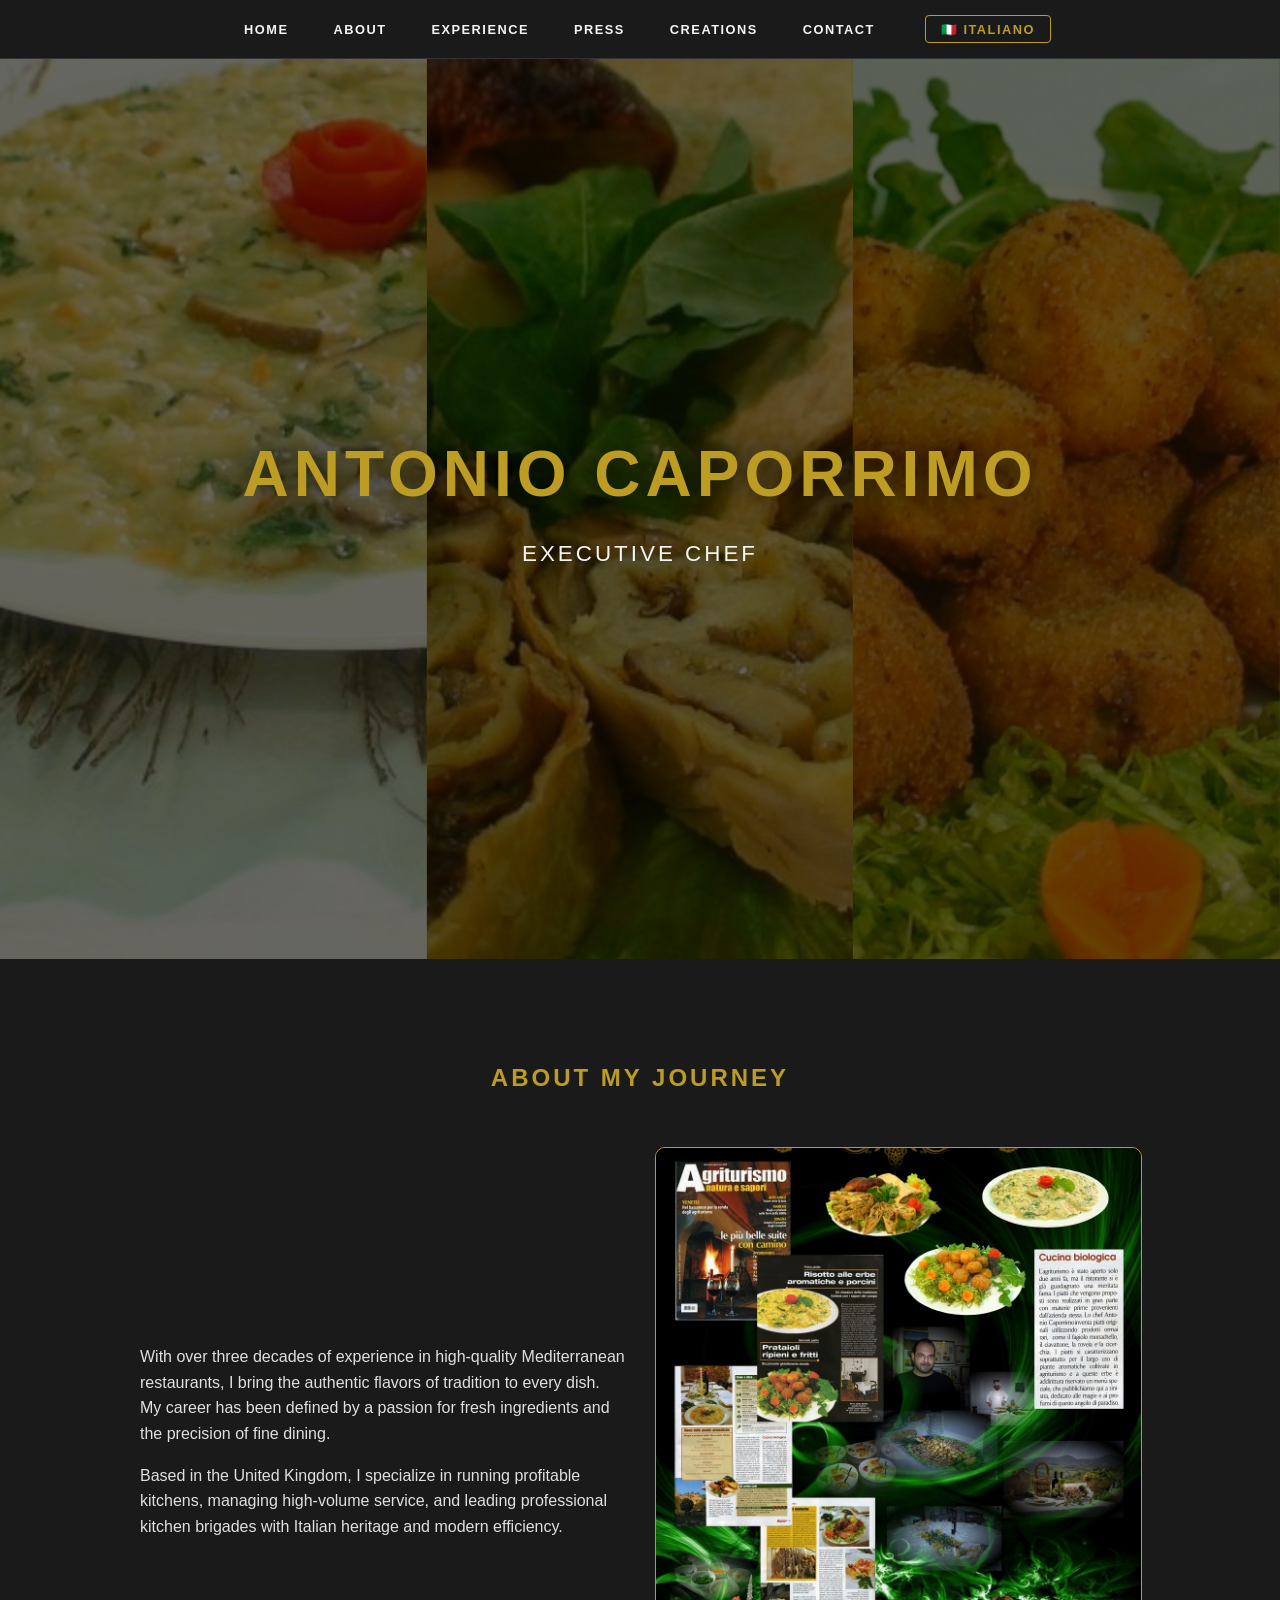
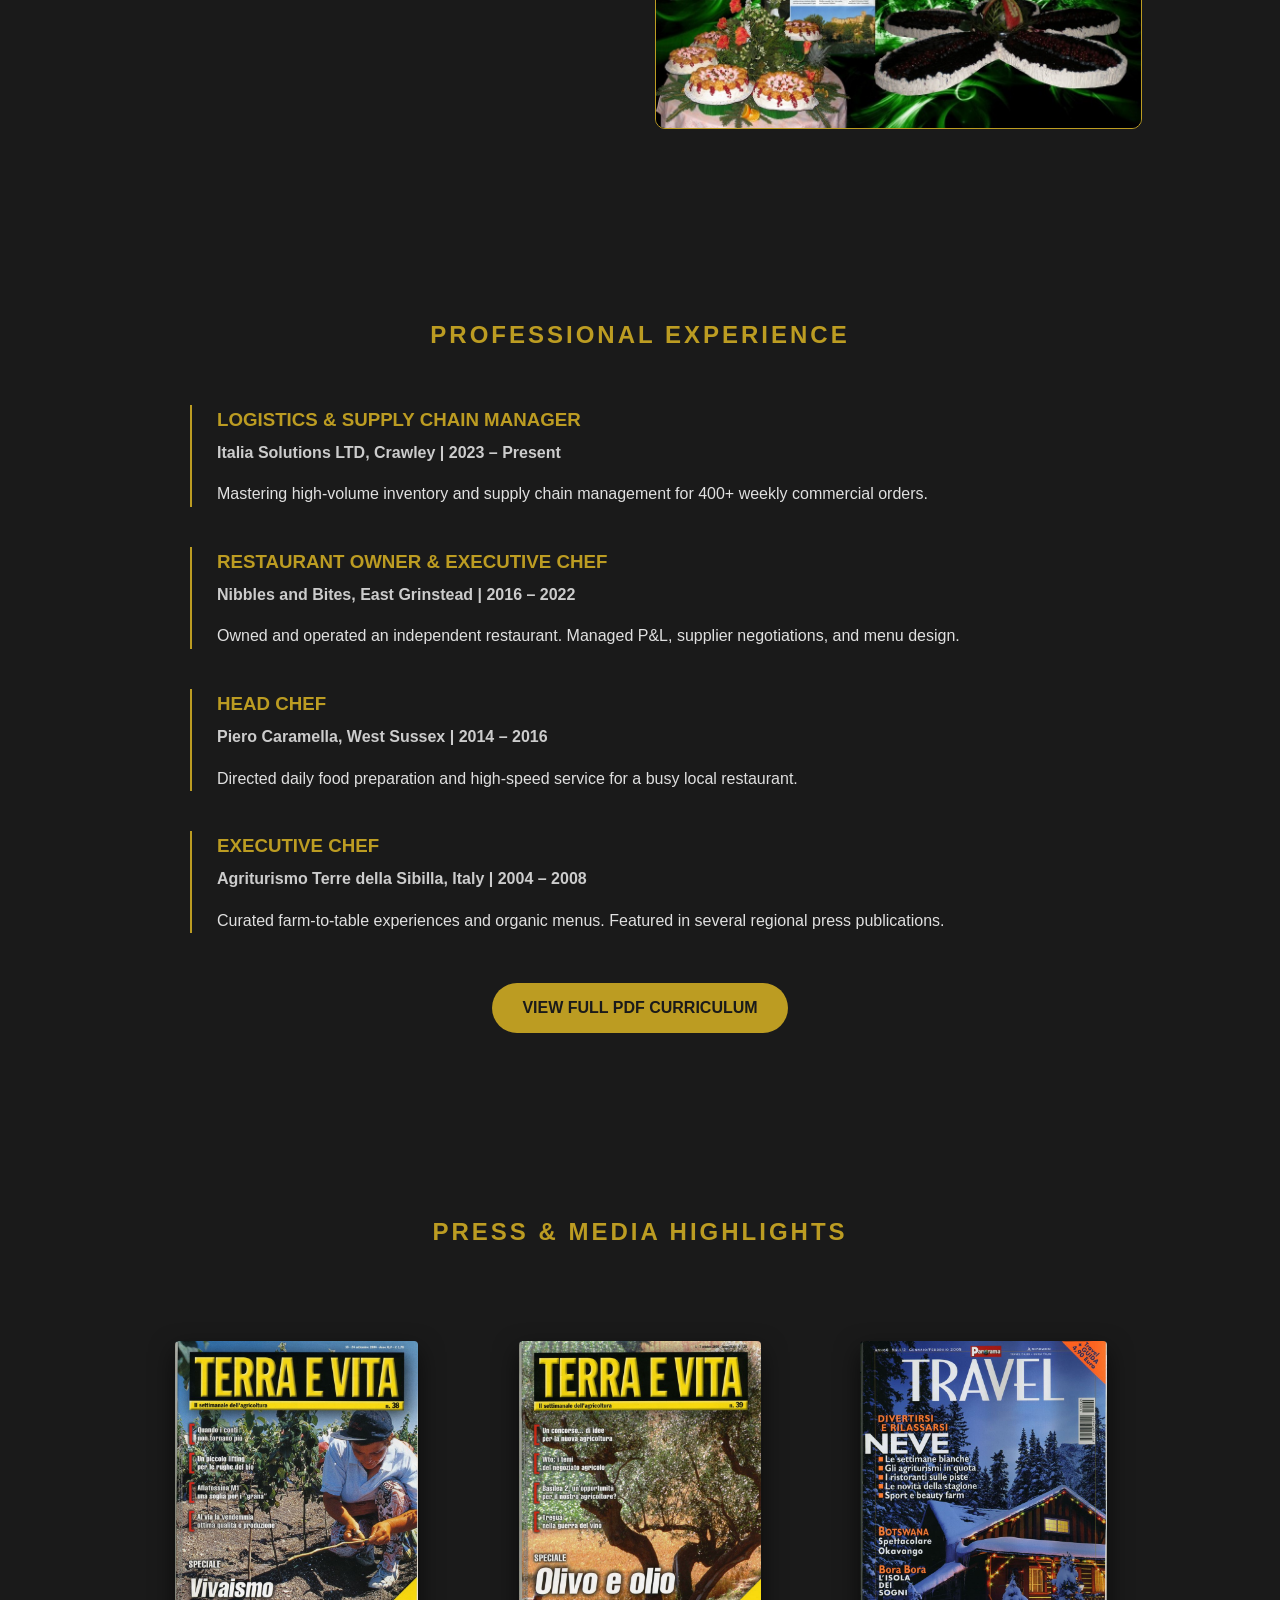
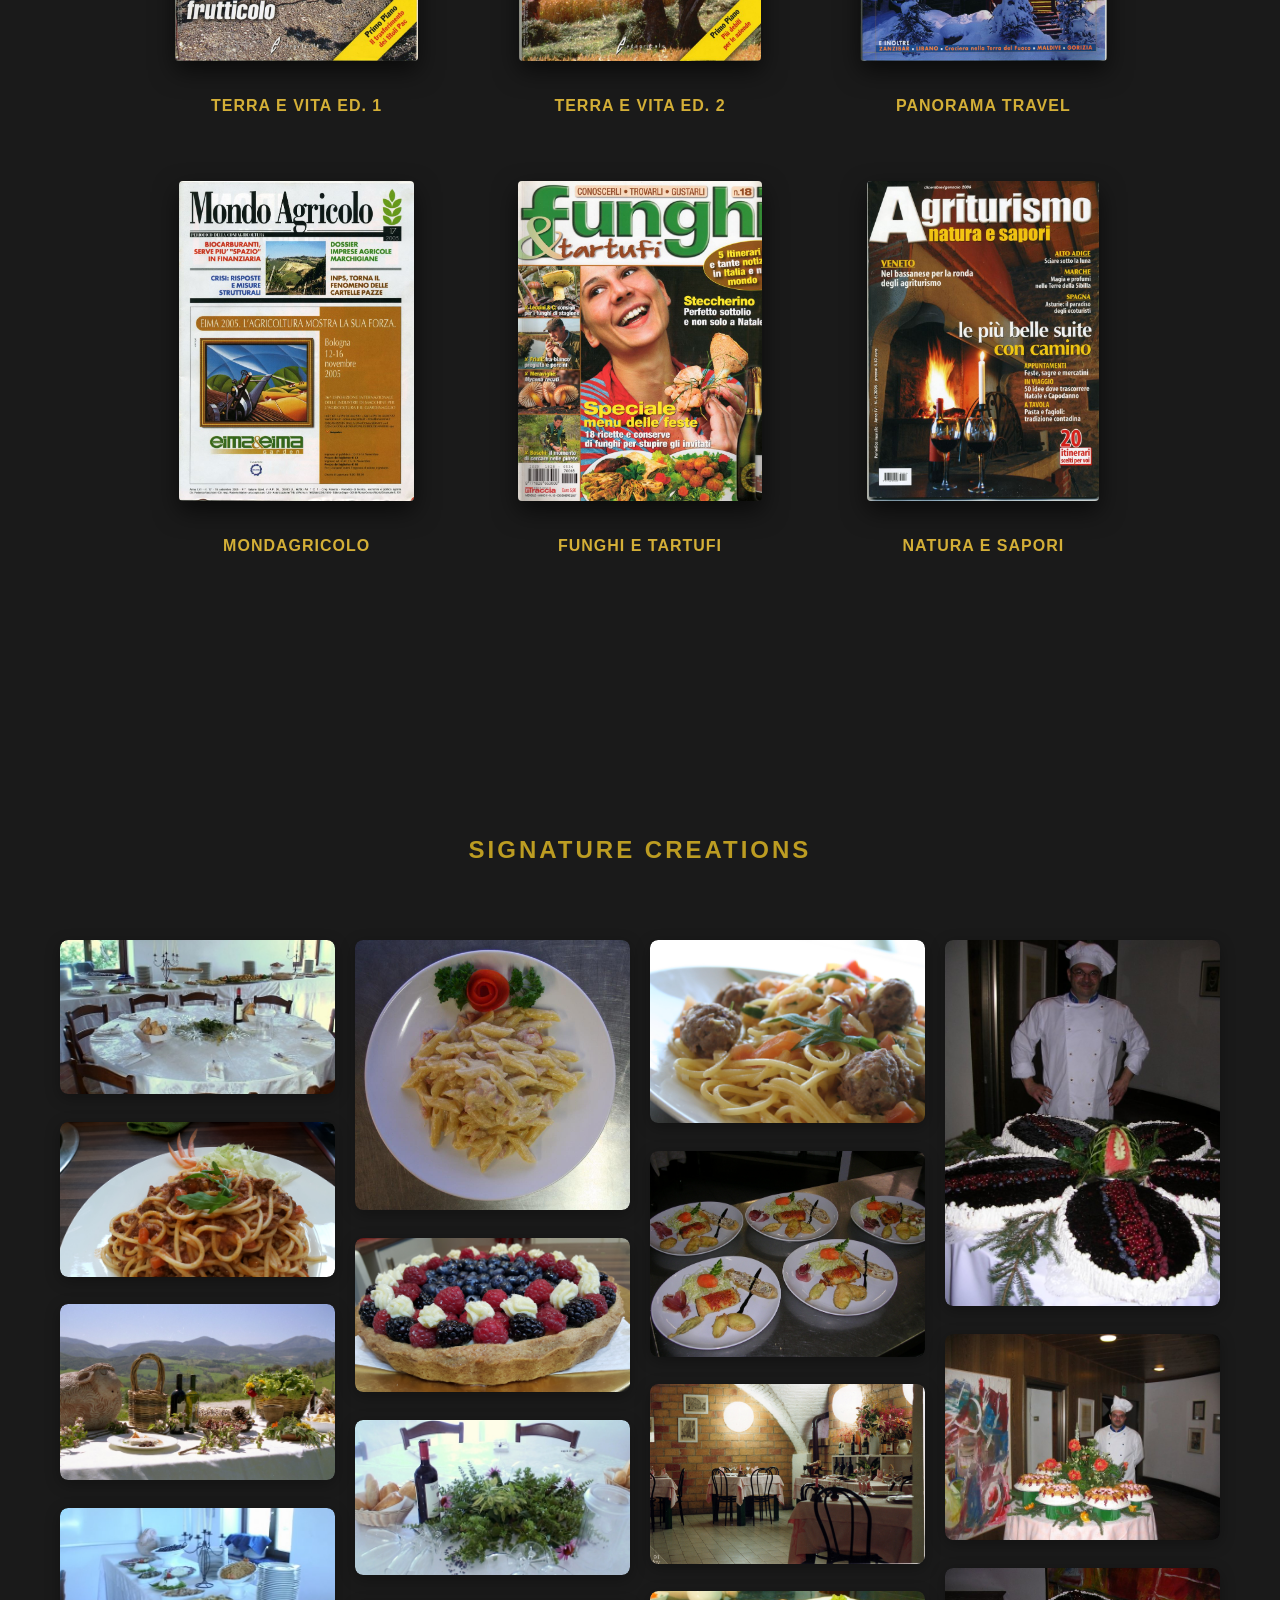
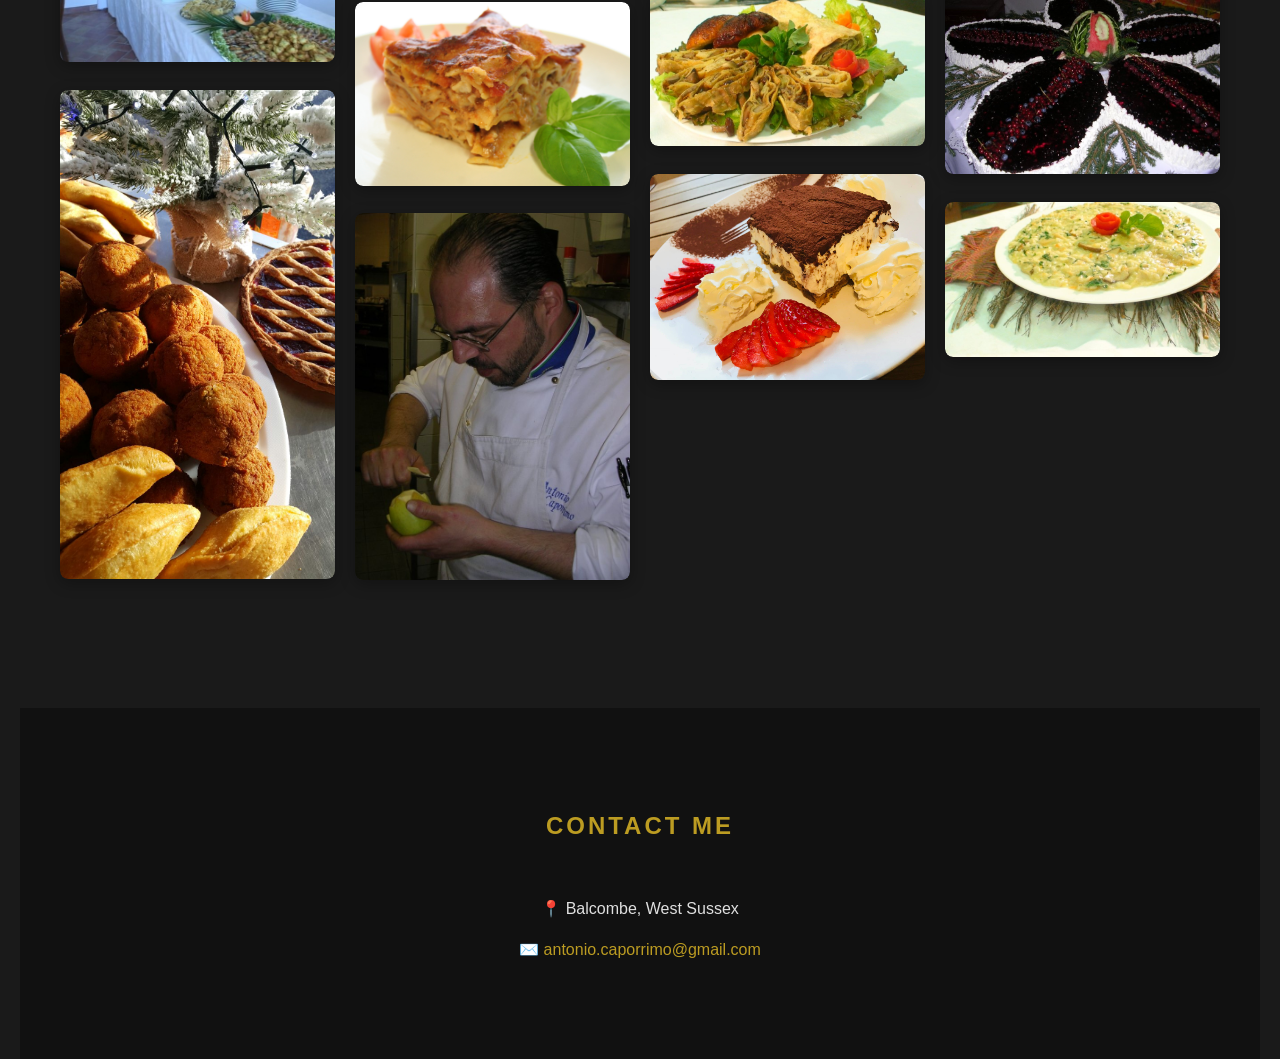
<file: index.html>
<!DOCTYPE html>
<html lang="en">
<head>
    <meta charset="UTF-8">
    <meta name="viewport" content="width=device-width, initial-scale=1.0">
    <title>Chef Antonio Caporrimo | Mediterranean Executive Chef</title>
    <link rel="stylesheet" href="css/style.css">
    <link rel="icon" type="image/x-icon" href="favicon.ico?v=2">
    <style>
        html { scroll-behavior: smooth; }
        
        /* HERO SECTION STYLING */
        .hero {
            height: 100vh;
            display: flex;
            align-items: center;
            justify-content: center;
            position: relative;
            overflow: hidden;
            background: #000;
        }
        .hero-bg {
            position: absolute;
            top: 0; left: 0; width: 100%; height: 100%;
            display: flex;
        }
        .panel {
            flex: 1;
            background-size: cover;
            background-position: center;
            filter: brightness(0.4);
            transition: 0.5s;
        }
        .hero-content {
            position: relative;
            z-index: 10;
            text-align: center;
        }
        .hero-content h1 {
            font-size: 4rem;
            color: #bc9c22;
            text-transform: uppercase;
            letter-spacing: 5px;
            margin: 0;
        }

        /* PRESS GRID (Strict 3x2 Symmetry) */
        .media-grid {
            display: grid;
            grid-template-columns: repeat(3, 1fr); 
            gap: 50px 30px;
            padding: 40px 20px;
            max-width: 1000px;
            margin: auto;
        }
        .media-item { text-align: center; display: flex; flex-direction: column; align-items: center; }
        .img-container {
            width: 100%; height: 320px; 
            display: flex; align-items: flex-end; justify-content: center;
            margin-bottom: 20px;
        }
        .media-item img {
            max-width: 90%; max-height: 100%;
            border-radius: 4px; box-shadow: 0 10px 25px rgba(0,0,0,0.6);
            cursor: pointer; transition: transform 0.3s;
        }
        .media-item img:hover { transform: scale(1.05); }
        .media-item p { color: #d4af37; font-size: 1rem; font-weight: bold; margin: 0; height: 50px; display: flex; align-items: center; text-transform: uppercase; letter-spacing: 1px; }

        /* FOOD GALLERY (Professional Masonry) */
        .creations-grid {
            column-count: 4; column-gap: 20px; padding: 20px;
            max-width: 1200px; margin: auto;
        }
        .creation-item {
            display: inline-block; width: 100%; margin-bottom: 20px;
            position: relative; overflow: hidden; border-radius: 8px;
            box-shadow: 0 4px 15px rgba(0,0,0,0.3); cursor: pointer; transition: transform 0.3s ease;
        }
        .creation-item:hover { transform: scale(1.03); z-index: 2; }
        .creation-item img { width: 100%; height: auto; display: block; border-radius: 8px; }
        .creation-overlay {
            position: absolute; bottom: 0; left: 0; right: 0;
            background: linear-gradient(transparent, rgba(0,0,0,0.8));
            color: #d4af37; padding: 15px; opacity: 0; transition: opacity 0.3s; font-weight: bold;
        }
        .creation-item:hover .creation-overlay { opacity: 1; }

        /* LIGHTBOX & ZOOM DRAG */
        .mag-lightbox {
            display: none; position: fixed; z-index: 10000;
            left: 0; top: 0; width: 100%; height: 100%;
            background: rgba(0,0,0,0.95); justify-content: center; align-items: center;
            overflow: hidden; touch-action: none;
        }
        .lightbox-content-wrapper { position: relative; width: 100%; height: 100%; display: flex; justify-content: center; align-items: center; overflow: hidden; }
        .lightbox-img { max-width: 85%; max-height: 85%; border: 2px solid #bc9c22; transition: transform 0.1s ease-out; user-select: none; transform-origin: center; cursor: zoom-in; }
        .nav-btn { background: rgba(188, 156, 34, 0.9); color: white; border: none; padding: 15px 20px; font-size: 24px; cursor: pointer; border-radius: 50%; position: absolute; top: 50%; transform: translateY(-50%); z-index: 10005; }
        .prev-btn { left: 20px; } .next-btn { right: 20px; }
        .close-btn { position: absolute; top: 20px; right: 20px; color: white; font-size: 50px; cursor: pointer; z-index: 10006; }
        #pageCounter { position: absolute; bottom: 20px; color: white; font-weight: bold; pointer-events: none; }

        @media (max-width: 1000px) { .creations-grid { column-count: 3; } .media-grid { grid-template-columns: repeat(2, 1fr); } }
        @media (max-width: 700px) { .creations-grid { column-count: 2; } .media-grid { grid-template-columns: 1fr; } }
    </style>
    <script defer src="https://cloud.umami.is/script.js" data-website-id="41d1a7ce-393f-4424-a988-945eb13b4739"></script>
</head>
<body>

    <div class="lang-switch" style="position: absolute; top: 20px; right: 20px; z-index: 1000;">
        <a href="it.html" style="color: #bc9c22; text-decoration: none; font-weight: bold;">🇮🇹 Italiano</a>
    </div>

    <nav>
        <ul>
            <li><a href="#home">Home</a></li>
            <li><a href="#about">About</a></li>
            <li><a href="#cv">Experience</a></li>
            <li><a href="#media">Press</a></li> 
            <li><a href="#gallery">Creations</a></li>
            <li><a href="#contact">Contact</a></li>
            <li class="lang-switch"><a href="it.html">🇮🇹 Italiano</a></li>
        </ul>
    </nav>

    <section id="home" class="hero">
        <div class="hero-bg">
            <div class="panel" style="background-image: url('images/hero-0.jpg');"></div>
            <div class="panel" style="background-image: url('images/hero-2.jpg');"></div>
            <div class="panel" style="background-image: url('images/hero-3.jpg');"></div>
        </div>
        <div class="hero-content">
            <h1>Antonio Caporrimo</h1>
            <p style="font-size: 1.4rem; letter-spacing: 3px; color: #f4f4f4; margin-top:10px;">EXECUTIVE CHEF</p>
        </div>
    </section>

    <section id="about" class="container" style="padding: 80px 20px; text-align: center;">
        <h2>About My Journey</h2>
        <div style="display: flex; flex-wrap: wrap; gap: 30px; align-items: center; text-align: left; max-width: 1000px; margin: auto;">
            <div style="flex: 1; min-width: 300px;">
                <p>With over three decades of experience in high-quality Mediterranean restaurants, I bring the authentic flavors of tradition to every dish. My career has been defined by a passion for fresh ingredients and the precision of fine dining.</p>
                <p>Based in the United Kingdom, I specialize in running profitable kitchens, managing high-volume service, and leading professional kitchen brigades with Italian heritage and modern efficiency.</p>
            </div>
            <div style="flex: 1; min-width: 300px;">
                <img src="images/hero-1.jpg" style="width:100%; border-radius:10px; border:1px solid #bc9c22;">
            </div>
        </div>
    </section>

    <section id="cv" class="container" style="padding: 80px 20px; text-align: center; background-color: #1a1a1a;">
        <h2>Professional Experience</h2>
        <div style="text-align: left; max-width: 900px; margin: auto;">
            <div style="border-left: 2px solid #bc9c22; padding-left: 25px; margin-bottom: 40px;">
                <h3 style="color: #bc9c22; margin: 0; text-transform: uppercase;">Logistics & Supply Chain Manager</h3>
                <p style="margin: 5px 0; font-weight: bold; color: #ccc;">Italia Solutions LTD, Crawley | 2023 – Present</p>
                <p>Mastering high-volume inventory and supply chain management for 400+ weekly commercial orders.</p>
            </div>
            <div style="border-left: 2px solid #bc9c22; padding-left: 25px; margin-bottom: 40px;">
                <h3 style="color: #bc9c22; margin: 0; text-transform: uppercase;">Restaurant Owner & Executive Chef</h3>
                <p style="margin: 5px 0; font-weight: bold; color: #ccc;">Nibbles and Bites, East Grinstead | 2016 – 2022</p>
                <p>Owned and operated an independent restaurant. Managed P&L, supplier negotiations, and menu design.</p>
            </div>
            <div style="border-left: 2px solid #bc9c22; padding-left: 25px; margin-bottom: 40px;">
                <h3 style="color: #bc9c22; margin: 0; text-transform: uppercase;">Head Chef</h3>
                <p style="margin: 5px 0; font-weight: bold; color: #ccc;">Piero Caramella, West Sussex | 2014 – 2016</p>
                <p>Directed daily food preparation and high-speed service for a busy local restaurant.</p>
            </div>
            <div style="border-left: 2px solid #bc9c22; padding-left: 25px; margin-bottom: 40px;">
                <h3 style="color: #bc9c22; margin: 0; text-transform: uppercase;">Executive Chef</h3>
                <p style="margin: 5px 0; font-weight: bold; color: #ccc;">Agriturismo Terre della Sibilla, Italy | 2004 – 2008</p>
                <p>Curated farm-to-table experiences and organic menus. Featured in several regional press publications.</p>
            </div>
            <div style="text-align: center; margin-top: 50px;">
                <a href="CV.pdf" target="_blank" style="display: inline-block; color: #1a1a1a; background: #bc9c22; text-decoration: none; font-weight: bold; padding: 12px 30px; border-radius: 50px;">VIEW FULL PDF CURRICULUM</a>
            </div>
        </div>
    </section>

    <section id="media" class="container" style="padding: 80px 20px; text-align: center;">
        <h2>Press & Media Highlights</h2>
        <div class="media-grid">
            <div class="media-item" onclick="openGallery('images/stampa/terraevitaedition1-2/edition1/', 2)">
                <div class="img-container"><img src="images/stampa/terraevitaedition1-2/edition1/cover-1.jpg"></div>
                <p>Terra e Vita Ed. 1</p>
            </div>
            <div class="media-item" onclick="openGallery('images/stampa/terraevitaedition1-2/edition2/', 1)">
                <div class="img-container"><img src="images/stampa/terraevitaedition1-2/edition2/cover-1.jpg"></div>
                <p>Terra e Vita Ed. 2</p>
            </div>
            <div class="media-item" onclick="openGallery('images/stampa/panoramatravel/', 1)">
                <div class="img-container"><img src="images/stampa/panoramatravel/cover-1.jpg"></div>
                <p>Panorama Travel</p>
            </div>
            <div class="media-item" onclick="openGallery('images/stampa/mondagricolo/', 3)">
                <div class="img-container"><img src="images/stampa/mondagricolo/cover-1.jpg"></div>
                <p>Mondagricolo</p>
            </div>
            <div class="media-item" onclick="openGallery('images/stampa/funghietartufi/', 3)">
                <div class="img-container"><img src="images/stampa/funghietartufi/cover-1.jpg"></div>
                <p>Funghi e Tartufi</p>
            </div>
            <div class="media-item" onclick="openGallery('images/stampa/agriturismonaturaesapori/', 6)">
                <div class="img-container"><img src="images/stampa/agriturismonaturaesapori/cover-1.jpg"></div>
                <p>Natura e Sapori</p>
            </div>
        </div>
    </section>

    <section id="gallery" class="container">
        <h2 style="text-align:center; color:#bc9c22; margin-top:60px;">Signature Creations</h2>
        <div class="creations-grid">
            <div class="creation-item" onclick="openSinglePhoto('images/agriturismo.jpg')">
                <img src="images/agriturismo.jpg"><div class="creation-overlay">Agriturismo Setting</div>
            </div>
            <div class="creation-item" onclick="openSinglePhoto('images/amatriciana.jpg')">
                <img src="images/amatriciana.jpg"><div class="creation-overlay">Amatriciana</div>
            </div>
            <div class="creation-item" onclick="openSinglePhoto('images/buffetaperto.jpg')">
                <img src="images/buffetaperto.jpg"><div class="creation-overlay">Al Fresco Dining</div>
            </div>
            <div class="creation-item" onclick="openSinglePhoto('images/buffetmontagna.jpg')">
                <img src="images/buffetmontagna.jpg"><div class="creation-overlay">Mountain Buffet</div>
            </div>
            <div class="creation-item" onclick="openSinglePhoto('images/calzoni.jpg')">
                <img src="images/calzoni.jpg"><div class="creation-overlay">Handmade Calzoni</div>
            </div>
            <div class="creation-item" onclick="openSinglePhoto('images/carbonara.jpg')">
                <img src="images/carbonara.jpg"><div class="creation-overlay">Carbonara</div>
            </div>
            <div class="creation-item" onclick="openSinglePhoto('images/crostata.jpg')">
                <img src="images/crostata.jpg"><div class="creation-overlay">Crostata ai Frutti di Bosco</div>
            </div>
            <div class="creation-item" onclick="openSinglePhoto('images/decoration.jpg')">
                <img src="images/decoration.jpg"><div class="creation-overlay">Table Design</div>
            </div>
            <div class="creation-item" onclick="openSinglePhoto('images/lasagna.jpg')">
                <img src="images/lasagna.jpg"><div class="creation-overlay">Classic Lasagna</div>
            </div>
            <div class="creation-item" onclick="openSinglePhoto('images/meatwork.jpg')">
                <img src="images/meatwork.jpg"><div class="creation-overlay">Technique & Preparation</div>
            </div>
            <div class="creation-item" onclick="openSinglePhoto('images/pasta_detail.jpg')">
                <img src="images/pasta_detail.jpg"><div class="creation-overlay">Pasta Detail</div>
            </div>
            <div class="creation-item" onclick="openSinglePhoto('images/plates.jpg')">
                <img src="images/plates.jpg"><div class="creation-overlay">Plating Service</div>
            </div>
            <div class="creation-item" onclick="openSinglePhoto('images/ristorante.jpg')">
                <img src="images/ristorante.jpg"><div class="creation-overlay">The Restaurant</div>
            </div>
            <div class="creation-item" onclick="openSinglePhoto('images/strudel.jpg')">
                <img src="images/strudel.jpg"><div class="creation-overlay">Savory Strudel</div>
            </div>
            <div class="creation-item" onclick="openSinglePhoto('images/tiramisu.jpg')">
                <img src="images/tiramisu.jpg"><div class="creation-overlay">Tiramisu</div>
            </div>
            <div class="creation-item" onclick="openSinglePhoto('images/torta.jpg')">
                <img src="images/torta.jpg"><div class="creation-overlay">Signature Cake</div>
            </div>
            <div class="creation-item" onclick="openSinglePhoto('images/tortaarabba.jpg')">
                <img src="images/tortaarabba.jpg"><div class="creation-overlay">Specialty Torte</div>
            </div>
            <div class="creation-item" onclick="openSinglePhoto('images/tortafrutti.jpg')">
                <img src="images/tortafrutti.jpg"><div class="creation-overlay">Fruit Pastry</div>
            </div>
            <div class="creation-item" onclick="openSinglePhoto('images/hero-0.jpg')">
                <img src="images/hero-0.jpg"><div class="creation-overlay">Mediterranean Flavors</div>
            </div>
        </div>
    </section>

    <section id="contact" class="container" style="padding: 80px 20px; text-align: center; background-color: #111;">
        <h2>Contact Me</h2>
        <p>📍 Balcombe, West Sussex</p>
        <p>✉️ <a href="mailto:antonio.caporrimo@gmail.com" style="color: #bc9c22; text-decoration: none;">antonio.caporrimo@gmail.com</a></p>
    </section>

    <div id="magLightbox" class="mag-lightbox">
        <span class="close-btn" onclick="closeGallery()">&times;</span>
        <button class="nav-btn prev-btn" onclick="changePage(-1); event.stopPropagation();">&#10094;</button>
        <div class="lightbox-content-wrapper" id="dragWrapper">
            <img id="displayImg" class="lightbox-img" onmousedown="startDrag(event)">
        </div>
        <button class="nav-btn next-btn" onclick="changePage(1); event.stopPropagation();">&#10095;</button>
        <p id="pageCounter"></p>
    </div>

    <script>
        let currentPath = "", currentPage = 1, totalPages = 1;
        let scale = 1, posX = 0, posY = 0, isDragging = false, startX, startY;
        const img = document.getElementById('displayImg');
        const wrapper = document.getElementById('dragWrapper');

        function openGallery(path, total) {
            currentPath = path; totalPages = total; currentPage = 1;
            resetZoom(); updateView();
            document.getElementById('magLightbox').style.display = 'flex';
        }

        function openSinglePhoto(src) {
            currentPath = ""; totalPages = 1; currentPage = 1;
            img.src = src; resetZoom();
            document.getElementById('pageCounter').innerText = "";
            document.querySelector('.prev-btn').style.display = 'none';
            document.querySelector('.next-btn').style.display = 'none';
            document.getElementById('magLightbox').style.display = 'flex';
        }

        function updateView() {
            img.src = currentPath + 'page-' + currentPage + '.jpg';
            document.getElementById('pageCounter').innerText = "Page " + currentPage + " of " + totalPages;
            document.querySelector('.prev-btn').style.display = totalPages > 1 ? 'block' : 'none';
            document.querySelector('.next-btn').style.display = totalPages > 1 ? 'block' : 'none';
        }

        wrapper.onwheel = (e) => { e.preventDefault(); const delta = e.deltaY > 0 ? -0.2 : 0.2; scale = Math.min(Math.max(1, scale + delta), 4); applyTransform(); };

        function startDrag(e) { if (scale <= 1) return; isDragging = true; startX = e.clientX - posX; startY = e.clientY - posY; img.style.cursor = "grabbing"; e.preventDefault(); }
        window.onmousemove = (e) => { if (!isDragging) return; posX = e.clientX - startX; posY = e.clientY - startY; applyTransform(); };
        window.onmouseup = () => { isDragging = false; if (scale > 1) img.style.cursor = "grab"; };

        function resetZoom() { scale = 1; posX = 0; posY = 0; applyTransform(); }
        function applyTransform() { img.style.transform = `translate(${posX}px, ${posY}px) scale(${scale})`; img.style.cursor = scale > 1 ? "grab" : "zoom-in"; }

        function changePage(step) { resetZoom(); currentPage += step; if (currentPage > totalPages) currentPage = 1; if (currentPage < 1) currentPage = totalPages; updateView(); }
        function closeGallery() { document.getElementById('magLightbox').style.display = 'none'; resetZoom(); }
    </script>
</body>
</html>
</file>
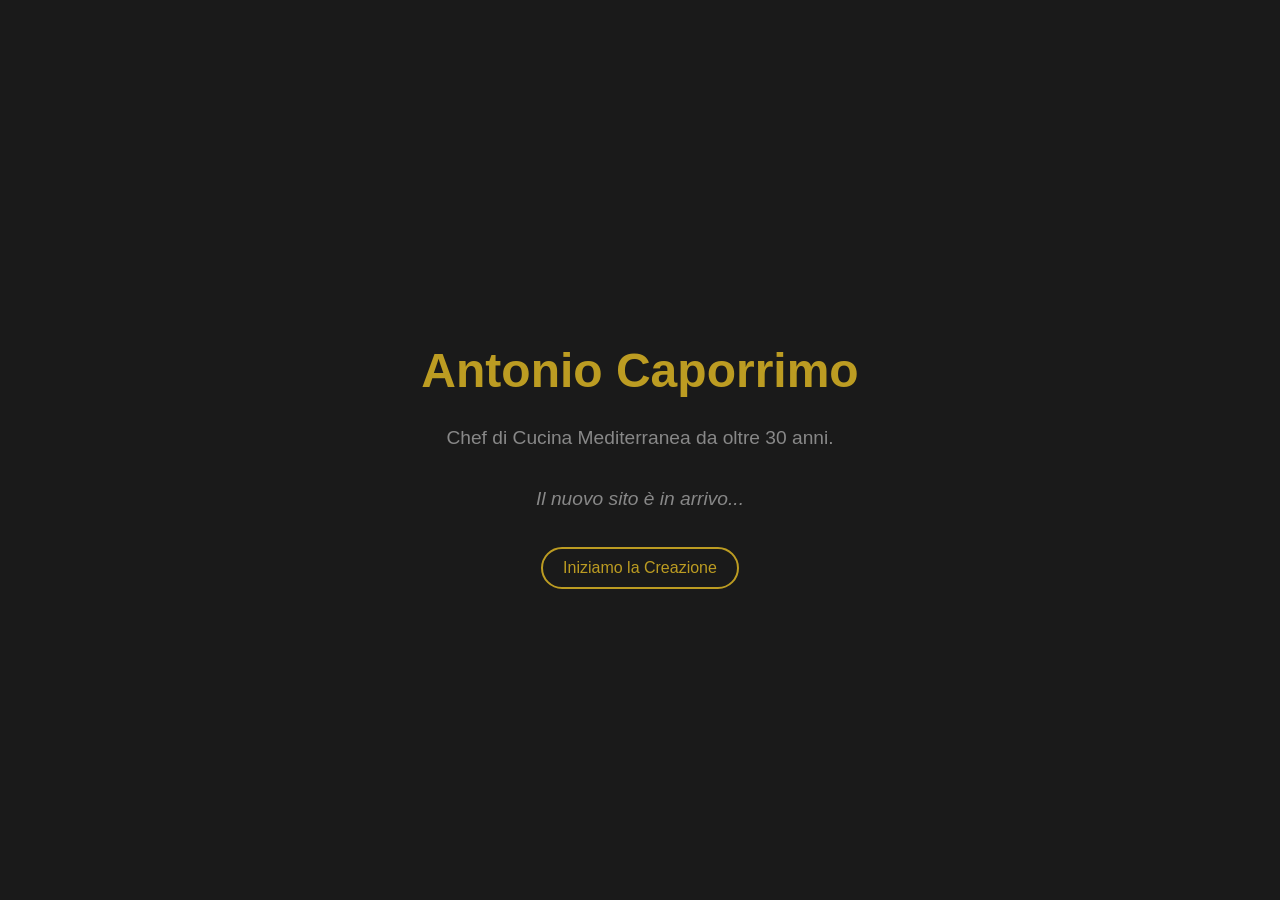
<file: indexprovisional.html>
<!DOCTYPE html>
<html lang="it">
<head>
    <meta charset="UTF-8">
    <meta name="viewport" content="width=device-width, initial-scale=1.0">
    <title>Chef Antonio Caporrimo | Mediterranean Cuisine</title>
    <style>
        body { 
            font-family: 'Segoe UI', Tahoma, Geneva, Verdana, sans-serif; 
            background-color: #1a1a1a; 
            color: #f4f4f4; 
            display: flex; 
            flex-direction: column; 
            align-items: center; 
            justify-content: center; 
            height: 100vh; 
            margin: 0; 
            text-align: center;
        }
        h1 { font-size: 3rem; color: #bc9c22; margin-bottom: 10px; }
        p { font-size: 1.2rem; color: #888; }
        .badge { border: 2px solid #bc9c22; padding: 10px 20px; border-radius: 50px; color: #bc9c22; text-decoration: none; transition: 0.3s; }
        .badge:hover { background: #bc9c22; color: #1a1a1a; }
    </style>
</head>
<body>
    <h1>Antonio Caporrimo</h1>
    <p>Chef di Cucina Mediterranea da oltre 30 anni.</p>
    <p style="font-style: italic;">Il nuovo sito è in arrivo...</p>
    <br>
    <a href="#" class="badge">Iniziamo la Creazione</a>
</body>
</html>
</file>
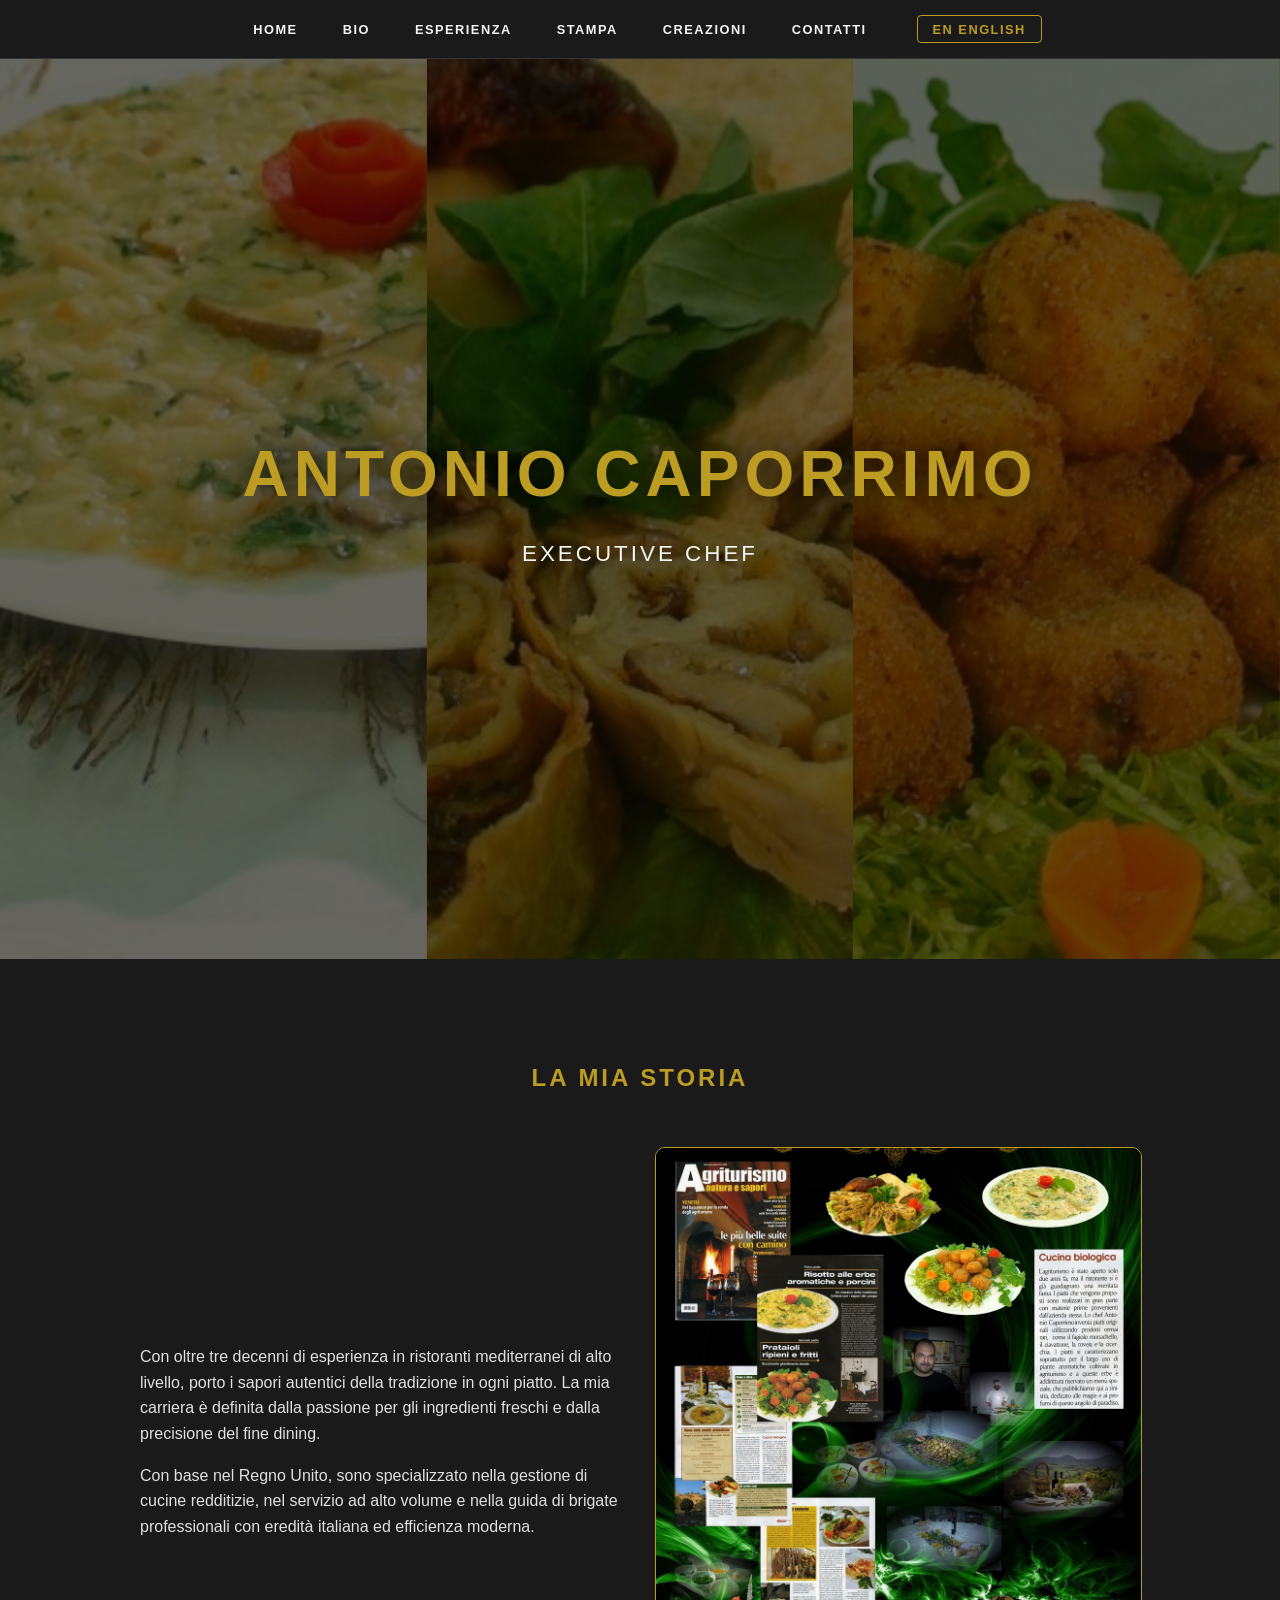
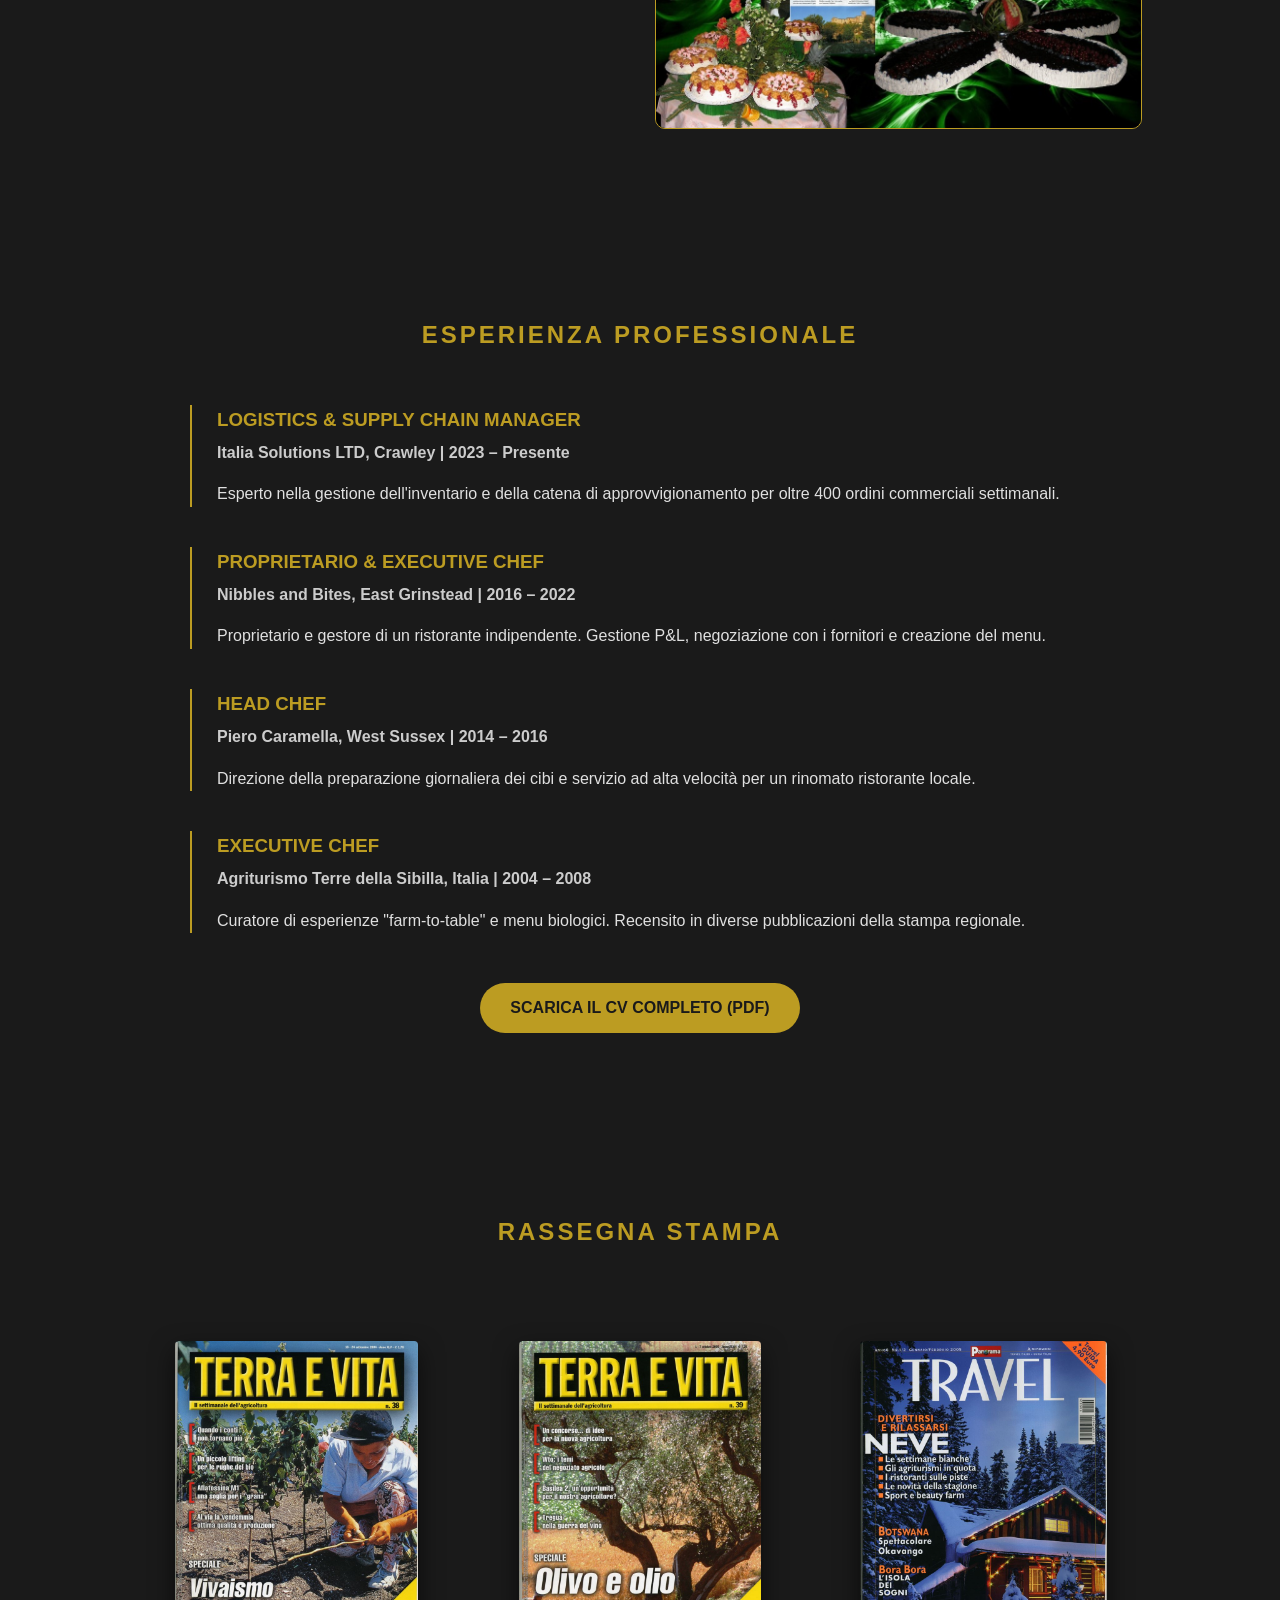
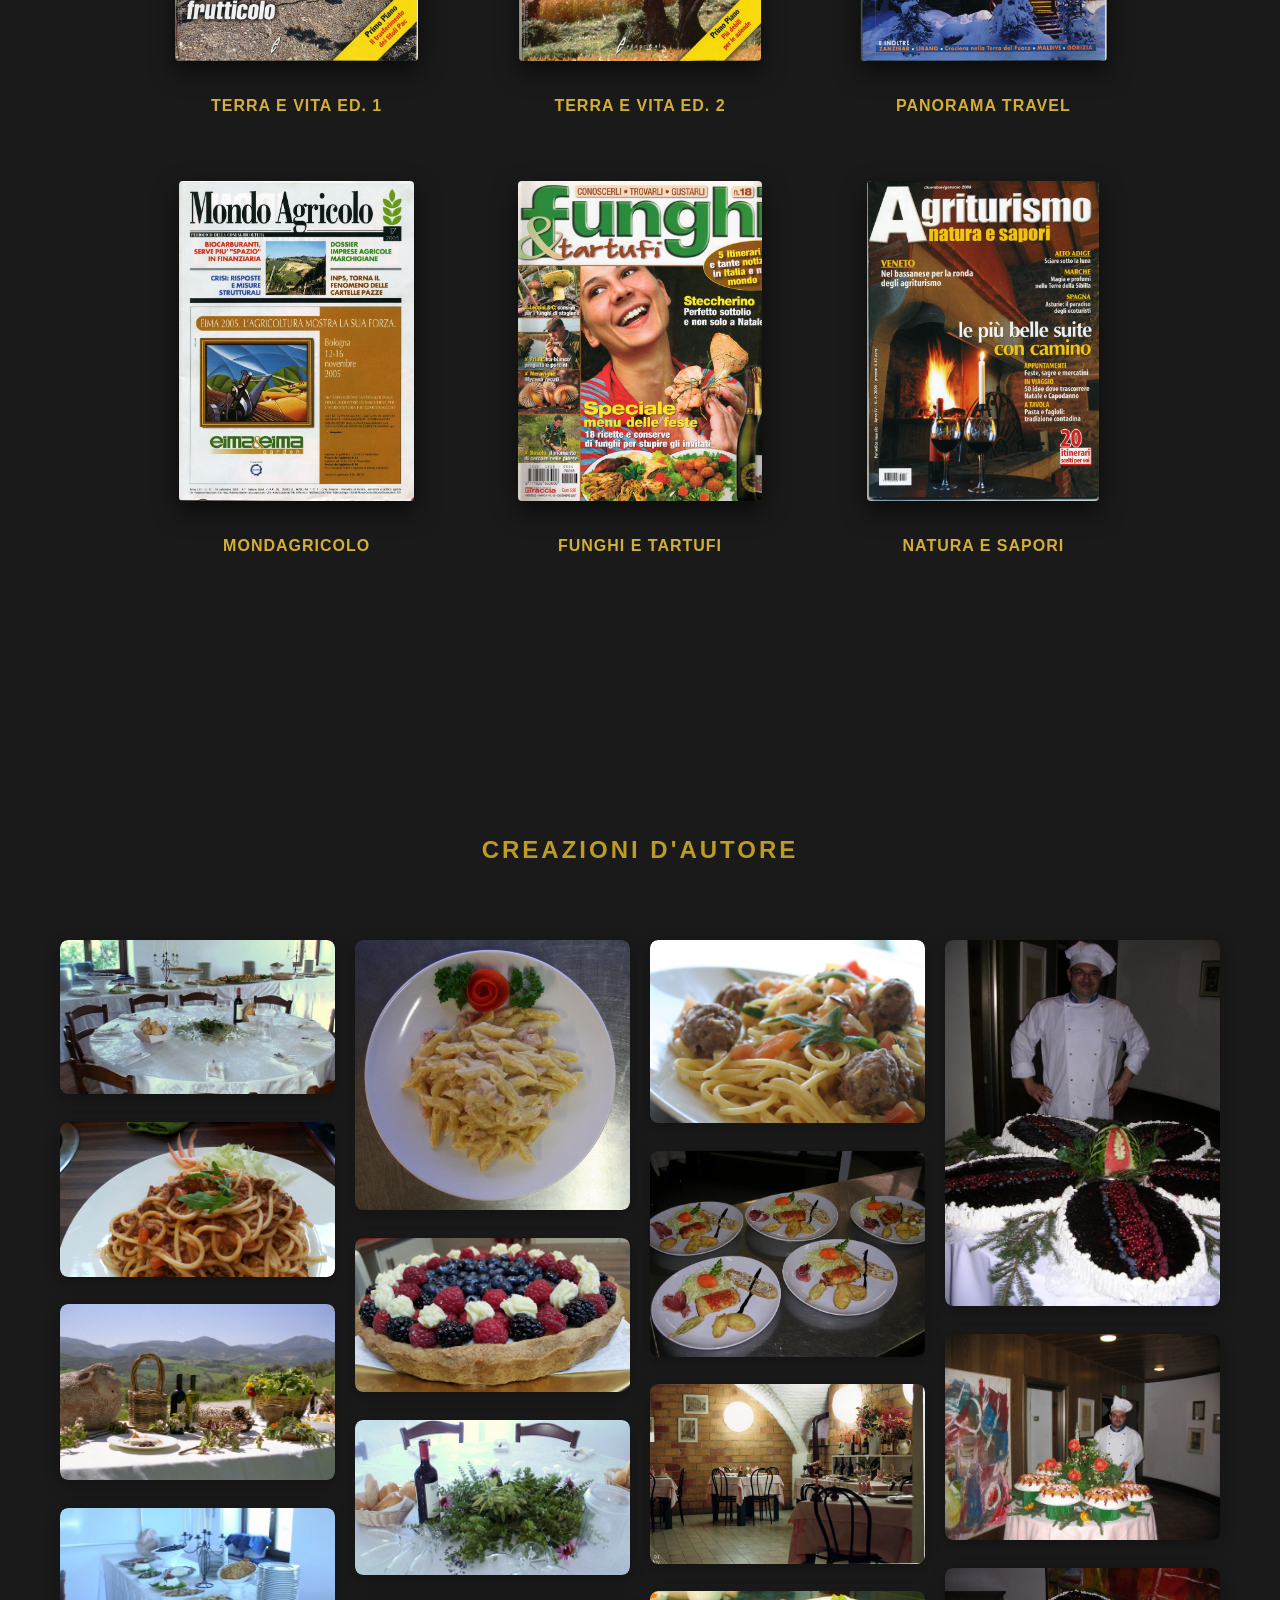
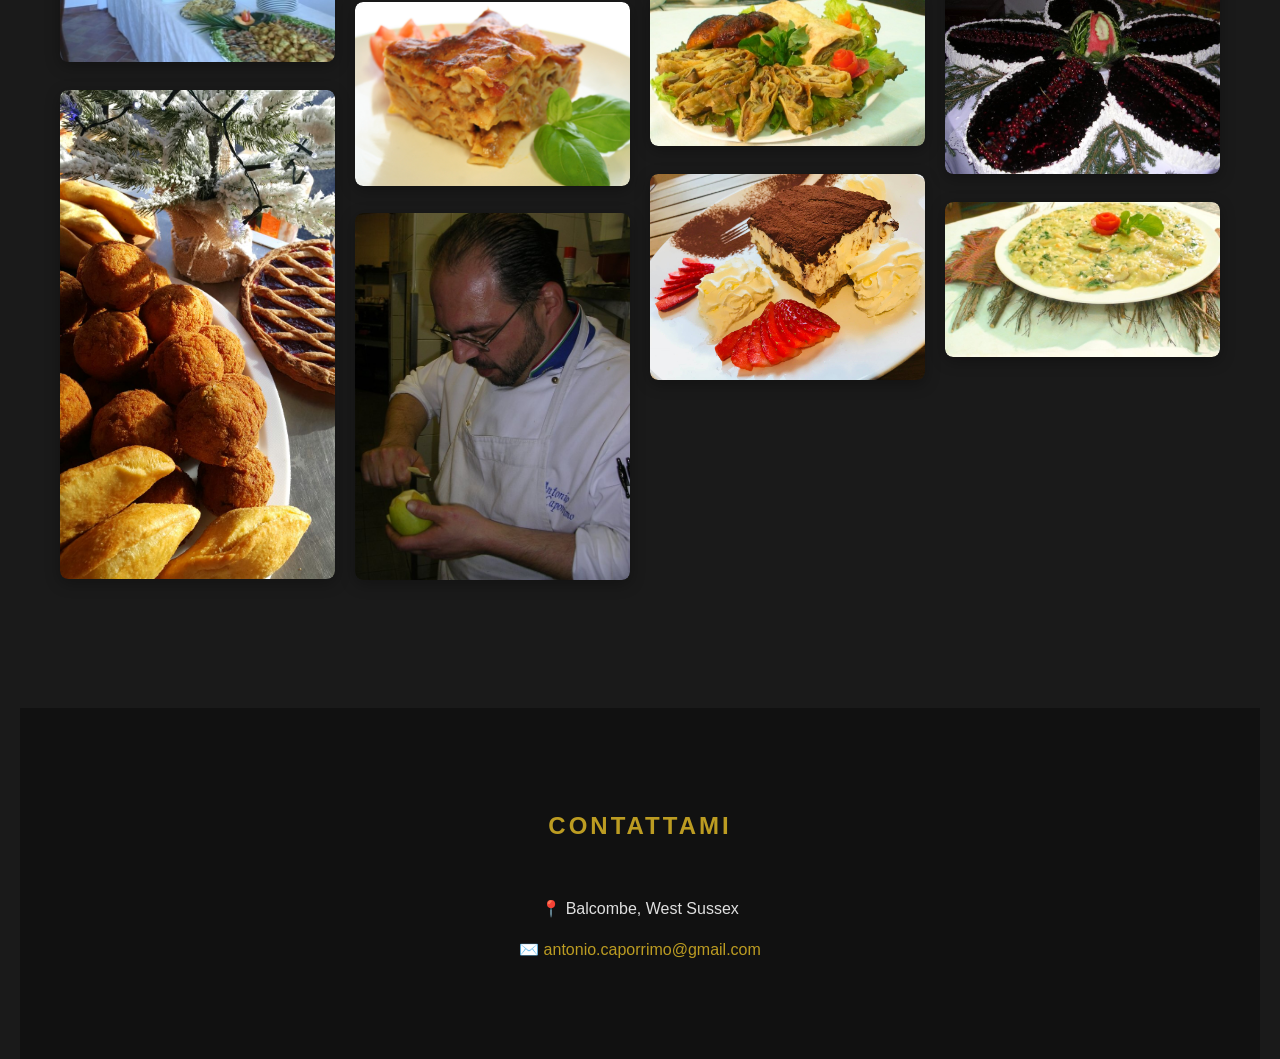
<file: it.html>
<!DOCTYPE html>
<html lang="IT">
<head>
    <meta charset="UTF-8">
    <meta name="viewport" content="width=device-width, initial-scale=1.0">
    <title>Chef Antonio Caporrimo | Executive Chef Mediterraneo</title>
    <link rel="stylesheet" href="css/style.css">
    <link rel="icon" type="image/x-icon" href="favicon.ico?v=2">
    <style>
        html { scroll-behavior: smooth; }
        
        /* HERO SECTION STYLING */
        .hero {
            height: 100vh;
            display: flex;
            align-items: center;
            justify-content: center;
            position: relative;
            overflow: hidden;
            background: #000;
        }
        .hero-bg {
            position: absolute;
            top: 0; left: 0; width: 100%; height: 100%;
            display: flex;
        }
        .panel {
            flex: 1;
            background-size: cover;
            background-position: center;
            filter: brightness(0.4);
            transition: 0.5s;
        }
        .hero-content {
            position: relative;
            z-index: 10;
            text-align: center;
        }
        .hero-content h1 {
            font-size: 4rem;
            color: #bc9c22;
            text-transform: uppercase;
            letter-spacing: 5px;
            margin: 0;
        }

        /* PRESS GRID (Strict 3x2 Symmetry) */
        .media-grid {
            display: grid;
            grid-template-columns: repeat(3, 1fr); 
            gap: 50px 30px;
            padding: 40px 20px;
            max-width: 1000px;
            margin: auto;
        }
        .media-item { text-align: center; display: flex; flex-direction: column; align-items: center; }
        .img-container {
            width: 100%; height: 320px; 
            display: flex; align-items: flex-end; justify-content: center;
            margin-bottom: 20px;
        }
        .media-item img {
            max-width: 90%; max-height: 100%;
            border-radius: 4px; box-shadow: 0 10px 25px rgba(0,0,0,0.6);
            cursor: pointer; transition: transform 0.3s;
        }
        .media-item img:hover { transform: scale(1.05); }
        .media-item p { color: #d4af37; font-size: 1rem; font-weight: bold; margin: 0; height: 50px; display: flex; align-items: center; text-transform: uppercase; letter-spacing: 1px; }

        /* FOOD GALLERY (Professional Masonry) */
        .creations-grid {
            column-count: 4; column-gap: 20px; padding: 20px;
            max-width: 1200px; margin: auto;
        }
        .creation-item {
            display: inline-block; width: 100%; margin-bottom: 20px;
            position: relative; overflow: hidden; border-radius: 8px;
            box-shadow: 0 4px 15px rgba(0,0,0,0.3); cursor: pointer; transition: transform 0.3s ease;
        }
        .creation-item:hover { transform: scale(1.03); z-index: 2; }
        .creation-item img { width: 100%; height: auto; display: block; border-radius: 8px; }
        .creation-overlay {
            position: absolute; bottom: 0; left: 0; right: 0;
            background: linear-gradient(transparent, rgba(0,0,0,0.8));
            color: #d4af37; padding: 15px; opacity: 0; transition: opacity 0.3s; font-weight: bold;
        }
        .creation-item:hover .creation-overlay { opacity: 1; }

        /* LIGHTBOX & ZOOM DRAG */
        .mag-lightbox {
            display: none; position: fixed; z-index: 10000;
            left: 0; top: 0; width: 100%; height: 100%;
            background: rgba(0,0,0,0.95); justify-content: center; align-items: center;
            overflow: hidden; touch-action: none;
        }
        .lightbox-content-wrapper { position: relative; width: 100%; height: 100%; display: flex; justify-content: center; align-items: center; overflow: hidden; }
        .lightbox-img { max-width: 85%; max-height: 85%; border: 2px solid #bc9c22; transition: transform 0.1s ease-out; user-select: none; transform-origin: center; cursor: zoom-in; }
        .nav-btn { background: rgba(188, 156, 34, 0.9); color: white; border: none; padding: 15px 20px; font-size: 24px; cursor: pointer; border-radius: 50%; position: absolute; top: 50%; transform: translateY(-50%); z-index: 10005; }
        .prev-btn { left: 20px; } .next-btn { right: 20px; }
        .close-btn { position: absolute; top: 20px; right: 20px; color: white; font-size: 50px; cursor: pointer; z-index: 10006; }
        #pageCounter { position: absolute; bottom: 20px; color: white; font-weight: bold; pointer-events: none; }

        @media (max-width: 1000px) { .creations-grid { column-count: 3; } .media-grid { grid-template-columns: repeat(2, 1fr); } }
        @media (max-width: 700px) { .creations-grid { column-count: 2; } .media-grid { grid-template-columns: 1fr; } }
    </style>
    <script defer src="https://cloud.umami.is/script.js" data-website-id="41d1a7ce-393f-4424-a988-945eb13b4739"></script>
</head>
<body>

    <div class="lang-switch" style="position: absolute; top: 20px; right: 20px; z-index: 1000;">
        <a href="index.html" style="color: #bc9c22; text-decoration: none; font-weight: bold;">🇬🇧 English</a>
    </div>

    <nav>
        <ul>
            <li><a href="#home">Home</a></li>
            <li><a href="#about">Bio</a></li>
            <li><a href="#cv">Esperienza</a></li>
            <li><a href="#media">Stampa</a></li> 
            <li><a href="#gallery">Creazioni</a></li>
            <li><a href="#contact">Contatti</a></li>
            <li class="lang-switch"><a href="index.html">EN English</a></li>
        </ul>
    </nav>

    <section id="home" class="hero">
        <div class="hero-bg">
            <div class="panel" style="background-image: url('images/hero-0.jpg');"></div>
            <div class="panel" style="background-image: url('images/hero-2.jpg');"></div>
            <div class="panel" style="background-image: url('images/hero-3.jpg');"></div>
        </div>
        <div class="hero-content">
            <h1>Antonio Caporrimo</h1>
            <p style="font-size: 1.4rem; letter-spacing: 3px; color: #f4f4f4; margin-top:10px;">EXECUTIVE CHEF</p>
        </div>
    </section>

    <section id="about" class="container" style="padding: 80px 20px; text-align: center;">
        <h2>La Mia Storia</h2>
        <div style="display: flex; flex-wrap: wrap; gap: 30px; align-items: center; text-align: left; max-width: 1000px; margin: auto;">
            <div style="flex: 1; min-width: 300px;">
                <p>Con oltre tre decenni di esperienza in ristoranti mediterranei di alto livello, porto i sapori autentici della tradizione in ogni piatto. La mia carriera è definita dalla passione per gli ingredienti freschi e dalla precisione del fine dining.</p>
                <p>Con base nel Regno Unito, sono specializzato nella gestione di cucine redditizie, nel servizio ad alto volume e nella guida di brigate professionali con eredità italiana ed efficienza moderna.</p>
            </div>
            <div style="flex: 1; min-width: 300px;">
                <img src="images/hero-1.jpg" style="width:100%; border-radius:10px; border:1px solid #bc9c22;">
            </div>
        </div>
    </section>

    <section id="cv" class="container" style="padding: 80px 20px; text-align: center; background-color: #1a1a1a;">
        <h2>Esperienza Professionale</h2>
        <div style="text-align: left; max-width: 900px; margin: auto;">
            <div style="border-left: 2px solid #bc9c22; padding-left: 25px; margin-bottom: 40px;">
                <h3 style="color: #bc9c22; margin: 0; text-transform: uppercase;">Logistics & Supply Chain Manager</h3>
                <p style="margin: 5px 0; font-weight: bold; color: #ccc;">Italia Solutions LTD, Crawley | 2023 – Presente</p>
                <p>Esperto nella gestione dell'inventario e della catena di approvvigionamento per oltre 400 ordini commerciali settimanali.</p>
            </div>
            <div style="border-left: 2px solid #bc9c22; padding-left: 25px; margin-bottom: 40px;">
                <h3 style="color: #bc9c22; margin: 0; text-transform: uppercase;">Proprietario & Executive Chef</h3>
                <p style="margin: 5px 0; font-weight: bold; color: #ccc;">Nibbles and Bites, East Grinstead | 2016 – 2022</p>
                <p>Proprietario e gestore di un ristorante indipendente. Gestione P&L, negoziazione con i fornitori e creazione del menu.</p>
            </div>
            <div style="border-left: 2px solid #bc9c22; padding-left: 25px; margin-bottom: 40px;">
                <h3 style="color: #bc9c22; margin: 0; text-transform: uppercase;">Head Chef</h3>
                <p style="margin: 5px 0; font-weight: bold; color: #ccc;">Piero Caramella, West Sussex | 2014 – 2016</p>
                <p>Direzione della preparazione giornaliera dei cibi e servizio ad alta velocità per un rinomato ristorante locale.</p>
            </div>
            <div style="border-left: 2px solid #bc9c22; padding-left: 25px; margin-bottom: 40px;">
                <h3 style="color: #bc9c22; margin: 0; text-transform: uppercase;">Executive Chef</h3>
                <p style="margin: 5px 0; font-weight: bold; color: #ccc;">Agriturismo Terre della Sibilla, Italia | 2004 – 2008</p>
                <p>Curatore di esperienze "farm-to-table" e menu biologici. Recensito in diverse pubblicazioni della stampa regionale.</p>
            </div>
            <div style="text-align: center; margin-top: 50px;">
                <a href="CV.pdf" target="_blank" style="display: inline-block; color: #1a1a1a; background: #bc9c22; text-decoration: none; font-weight: bold; padding: 12px 30px; border-radius: 50px;">SCARICA IL CV COMPLETO (PDF)</a>
            </div>
        </div>
    </section>

    <section id="media" class="container" style="padding: 80px 20px; text-align: center;">
        <h2>Rassegna Stampa</h2>
        <div class="media-grid">
            <div class="media-item" onclick="openGallery('images/stampa/terraevitaedition1-2/edition1/', 2)">
                <div class="img-container"><img src="images/stampa/terraevitaedition1-2/edition1/cover-1.jpg"></div>
                <p>Terra e Vita Ed. 1</p>
            </div>
            <div class="media-item" onclick="openGallery('images/stampa/terraevitaedition1-2/edition2/', 2)">
                <div class="img-container"><img src="images/stampa/terraevitaedition1-2/edition2/cover-1.jpg"></div>
                <p>Terra e Vita Ed. 2</p>
            </div>
            <div class="media-item" onclick="openGallery('images/stampa/panoramatravel/', 1)">
                <div class="img-container"><img src="images/stampa/panoramatravel/cover-1.jpg"></div>
                <p>Panorama Travel</p>
            </div>
            <div class="media-item" onclick="openGallery('images/stampa/mondagricolo/', 3)">
                <div class="img-container"><img src="images/stampa/mondagricolo/cover-1.jpg"></div>
                <p>Mondagricolo</p>
            </div>
            <div class="media-item" onclick="openGallery('images/stampa/funghietartufi/', 3)">
                <div class="img-container"><img src="images/stampa/funghietartufi/cover-1.jpg"></div>
                <p>Funghi e Tartufi</p>
            </div>
            <div class="media-item" onclick="openGallery('images/stampa/agriturismonaturaesapori/', 6)">
                <div class="img-container"><img src="images/stampa/agriturismonaturaesapori/cover-1.jpg"></div>
                <p>Natura e Sapori</p>
            </div>
        </div>
    </section>

    <section id="gallery" class="container">
        <h2 style="text-align:center; color:#bc9c22; margin-top:60px;">Creazioni d'Autore</h2>
        <div class="creations-grid">
            
            <div class="creation-item" onclick="openSinglePhoto('images/agriturismo.jpg')">
                <img src="images/agriturismo.jpg"><div class="creation-overlay">Atmosfera Agriturismo</div>
            </div>
            <div class="creation-item" onclick="openSinglePhoto('images/amatriciana.jpg')">
                <img src="images/amatriciana.jpg"><div class="creation-overlay">Amatriciana</div>
            </div>
            <div class="creation-item" onclick="openSinglePhoto('images/buffetaperto.jpg')">
                <img src="images/buffetaperto.jpg"><div class="creation-overlay">Pranzo all'Aperto</div>
            </div>
            <div class="creation-item" onclick="openSinglePhoto('images/buffetmontagna.jpg')">
                <img src="images/buffetmontagna.jpg"><div class="creation-overlay">Buffet in Montagna</div>
            </div>
            <div class="creation-item" onclick="openSinglePhoto('images/calzoni.jpg')">
                <img src="images/calzoni.jpg"><div class="creation-overlay">Calzoni Fatti a Mano</div>
            </div>
            <div class="creation-item" onclick="openSinglePhoto('images/carbonara.jpg')">
                <img src="images/carbonara.jpg"><div class="creation-overlay">Carbonara</div>
            </div>
            <div class="creation-item" onclick="openSinglePhoto('images/crostata.jpg')">
                <img src="images/crostata.jpg"><div class="creation-overlay">Crostata ai Frutti di Bosco</div>
            </div>
            <div class="creation-item" onclick="openSinglePhoto('images/decoration.jpg')">
                <img src="images/decoration.jpg"><div class="creation-overlay">Design della Tavola</div>
            </div>
            <div class="creation-item" onclick="openSinglePhoto('images/lasagna.jpg')">
                <img src="images/lasagna.jpg"><div class="creation-overlay">Lasagna Classica</div>
            </div>
            <div class="creation-item" onclick="openSinglePhoto('images/meatwork.jpg')">
                <img src="images/meatwork.jpg"><div class="creation-overlay">Tecnica e Preparazione</div>
            </div>
            <div class="creation-item" onclick="openSinglePhoto('images/pasta_detail.jpg')">
                <img src="images/pasta_detail.jpg"><div class="creation-overlay">Dettaglio Pasta</div>
            </div>
            <div class="creation-item" onclick="openSinglePhoto('images/plates.jpg')">
                <img src="images/plates.jpg"><div class="creation-overlay">Servizio al Piatto</div>
            </div>
            <div class="creation-item" onclick="openSinglePhoto('images/ristorante.jpg')">
                <img src="images/ristorante.jpg"><div class="creation-overlay">Il Ristorante</div>
            </div>
            <div class="creation-item" onclick="openSinglePhoto('images/strudel.jpg')">
                <img src="images/strudel.jpg"><div class="creation-overlay">Strudel Salato</div>
            </div>
            <div class="creation-item" onclick="openSinglePhoto('images/tiramisu.jpg')">
                <img src="images/tiramisu.jpg"><div class="creation-overlay">Tiramisu</div>
            </div>
            <div class="creation-item" onclick="openSinglePhoto('images/torta.jpg')">
                <img src="images/torta.jpg"><div class="creation-overlay">Torta d'Autore</div>
            </div>
            <div class="creation-item" onclick="openSinglePhoto('images/tortaarabba.jpg')">
                <img src="images/tortaarabba.jpg"><div class="creation-overlay">Specialità Pasticceria</div>
            </div>
            <div class="creation-item" onclick="openSinglePhoto('images/tortafrutti.jpg')">
                <img src="images/tortafrutti.jpg"><div class="creation-overlay">Pasticceria alla Frutta</div>
            </div>
            <div class="creation-item" onclick="openSinglePhoto('images/hero-0.jpg')">
                <img src="images/hero-0.jpg"><div class="creation-overlay">Sapori Mediterranei</div>
            </div>

        </div>
    </section>

    <section id="contact" class="container" style="padding: 80px 20px; text-align: center; background-color: #111;">
        <h2>Contattami</h2>
        <p>📍 Balcombe, West Sussex</p>
        <p>✉️ <a href="mailto:antonio.caporrimo@gmail.com" style="color: #bc9c22; text-decoration: none;">antonio.caporrimo@gmail.com</a></p>
    </section>

    <div id="magLightbox" class="mag-lightbox">
        <span class="close-btn" onclick="closeGallery()">&times;</span>
        <button class="nav-btn prev-btn" onclick="changePage(-1); event.stopPropagation();">&#10094;</button>
        <div class="lightbox-content-wrapper" id="dragWrapper">
            <img id="displayImg" class="lightbox-img" onmousedown="startDrag(event)">
        </div>
        <button class="nav-btn next-btn" onclick="changePage(1); event.stopPropagation();">&#10095;</button>
        <p id="pageCounter"></p>
    </div>

    <script>
        let currentPath = "", currentPage = 1, totalPages = 1;
        let scale = 1, posX = 0, posY = 0, isDragging = false, startX, startY;
        const img = document.getElementById('displayImg');
        const wrapper = document.getElementById('dragWrapper');

        function openGallery(path, total) {
            currentPath = path; totalPages = total; currentPage = 1;
            resetZoom(); updateView();
            document.getElementById('magLightbox').style.display = 'flex';
        }

        function openSinglePhoto(src) {
            currentPath = ""; totalPages = 1; currentPage = 1;
            img.src = src; resetZoom();
            document.getElementById('pageCounter').innerText = "";
            document.querySelector('.prev-btn').style.display = 'none';
            document.querySelector('.next-btn').style.display = 'none';
            document.getElementById('magLightbox').style.display = 'flex';
        }

        function updateView() {
            img.src = currentPath + 'page-' + currentPage + '.jpg';
            document.getElementById('pageCounter').innerText = "Pagina " + currentPage + " di " + totalPages;
            document.querySelector('.prev-btn').style.display = totalPages > 1 ? 'block' : 'none';
            document.querySelector('.next-btn').style.display = totalPages > 1 ? 'block' : 'none';
        }

        wrapper.onwheel = (e) => { e.preventDefault(); const delta = e.deltaY > 0 ? -0.2 : 0.2; scale = Math.min(Math.max(1, scale + delta), 4); applyTransform(); };

        function startDrag(e) { if (scale <= 1) return; isDragging = true; startX = e.clientX - posX; startY = e.clientY - posY; img.style.cursor = "grabbing"; e.preventDefault(); }
        window.onmousemove = (e) => { if (!isDragging) return; posX = e.clientX - startX; posY = e.clientY - startY; applyTransform(); };
        window.onmouseup = () => { isDragging = false; if (scale > 1) img.style.cursor = "grab"; };

        function resetZoom() { scale = 1; posX = 0; posY = 0; applyTransform(); }
        function applyTransform() { img.style.transform = `translate(${posX}px, ${posY}px) scale(${scale})`; img.style.cursor = scale > 1 ? "grab" : "zoom-in"; }

        function changePage(step) { resetZoom(); currentPage += step; if (currentPage > totalPages) currentPage = 1; if (currentPage < 1) currentPage = totalPages; updateView(); }
        function closeGallery() { document.getElementById('magLightbox').style.display = 'none'; resetZoom(); }
    </script>
</body>
</html>
</file>
<file: css/style.css>
/* 1. GLOBAL SETTINGS */
body { 
    background-color: #1a1a1a; 
    color: #e0e0e0; 
    font-family: 'Segoe UI', Tahoma, Geneva, Verdana, sans-serif; 
    margin: 0; 
    line-height: 1.6;
}

/* 2. NAVIGATION & LANGUAGE SWITCHER */
nav {
    background-color: #1a1a1a;
    padding: 15px 0;
    position: sticky;
    top: 0;
    z-index: 1000;
    border-bottom: 1px solid #333;
}
nav ul {
    list-style: none;
    margin: 0;
    padding: 0;
    display: flex;
    justify-content: center;
    align-items: center; /* Keeps everything level */
    gap: 15px;
}
nav ul li a {
    color: #f4f4f4;
    text-decoration: none;
    font-weight: 600;
    text-transform: uppercase;
    font-size: 0.8rem;
    letter-spacing: 1.5px;
    padding: 12px 15px;
    transition: 0.3s ease;
}
nav ul li a:hover {
    color: #bc9c22;
}

/* THE BUTTON STYLE SWITCHER */
.lang-switch {
    margin-left: 20px;
    border: 1px solid #bc9c22;
    border-radius: 4px;
    transition: 0.3s;
}
.lang-switch a {
    color: #bc9c22 !important;
    padding: 8px 15px !important;
}
.lang-switch:hover {
    background-color: #bc9c22;
}
.lang-switch:hover a {
    color: #1a1a1a !important;
}

/* 3. HERO SECTION (The Sliding Panels Fix) */
.hero {
    height: 85vh;
    position: relative;
    display: flex;
    align-items: center;
    justify-content: center;
    overflow: hidden;
    background-color: #000;
}

.hero-bg {
    position: absolute;
    top: 0; left: 0; width: 100%; height: 100%;
    display: flex;
    z-index: 1; /* Background layer */
}

.panel {
    flex: 1;
    background-size: cover;
    background-position: center;
    filter: brightness(0.3) saturate(1); /* Slightly darker for better text contrast */
    transition: flex 0.6s cubic-bezier(0.4, 0, 0.2, 1), filter 0.5s ease;
    border-right: 1px solid rgba(188, 156, 34, 0.2);
    cursor: pointer;
}

/* THE FIX: Ensure the hovered panel grows and brightens */
.panel:hover {
    flex: 2; /* It grows twice as big */
    filter: brightness(0.8) saturate(1.3); /* It lights up */
    z-index: 2; /* Brings it slightly forward */
}

.hero-content {
    position: relative;
    z-index: 10; /* Keeps text above the sliding panels */
    text-align: center;
    pointer-events: none; /* Allows hover to pass THROUGH the text to the panels */
}

.hero h1 {
    font-size: 4rem;
    color: #bc9c22;
    text-shadow: 0px 0px 30px rgba(0,0,0,0.8);
    margin: 0;
    letter-spacing: 5px;
    text-transform: uppercase;
}

/* 4. CONTENT SECTIONS */
.container { 
    max-width: 1200px; 
    margin: auto; 
    padding: 80px 20px; 
    text-align: center; 
}
h2 { 
    color: #bc9c22; 
    text-transform: uppercase; 
    letter-spacing: 3px; 
    margin-bottom: 50px; 
}

/* 5. PRESS GRID (The 3x2 Alignment) */
.media-grid {
    display: grid;
    grid-template-columns: repeat(3, 1fr); 
    gap: 50px 30px;
    max-width: 1000px;
    margin: auto;
}

/* 6. SIGNATURE CREATIONS GALLERY (The Artistic Masonry) */
.creations-grid {
    column-count: 4;
    column-gap: 15px;
}
.creation-item {
    display: inline-block;
    width: 100%;
    margin-bottom: 15px;
    border-radius: 8px;
    overflow: hidden;
    box-shadow: 0 4px 15px rgba(0,0,0,0.3);
    cursor: pointer;
    transition: 0.3s;
}
.creation-item:hover { transform: scale(1.03); }
.creation-item img { width: 100%; height: auto; display: block; }

/* 7. RESPONSIVE ADJUSTMENTS */
@media (max-width: 1000px) {
    .media-grid { grid-template-columns: repeat(2, 1fr); }
    .creations-grid { column-count: 3; }
}
@media (max-width: 700px) {
    .creations-grid { column-count: 2; }
    .hero h1 { font-size: 2.5rem; }
    nav ul { gap: 5px; flex-wrap: wrap; }
    .lang-switch { margin-left: 5px; margin-top: 10px; }
}
</file>
